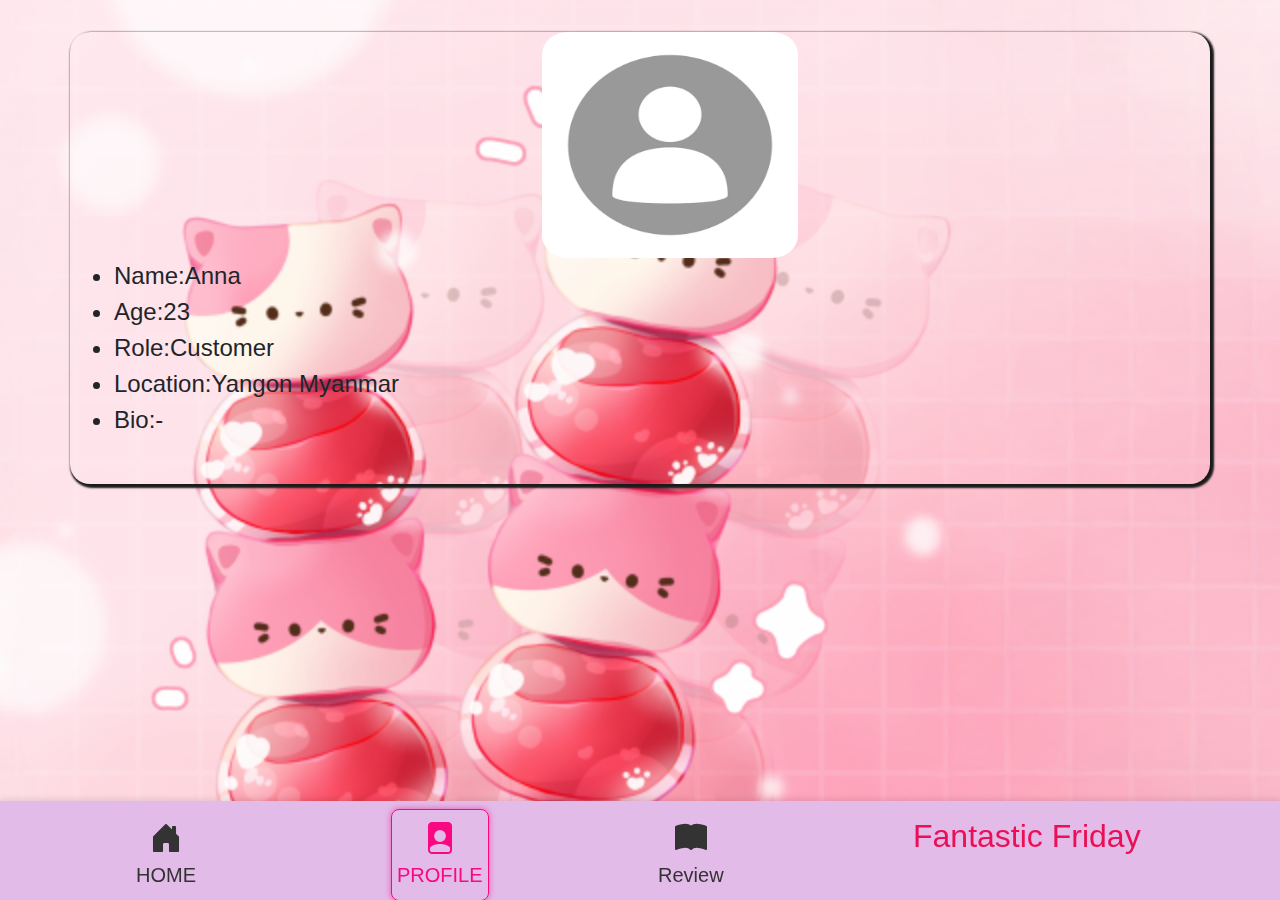
<file: about_profile.html>
<!DOCTYPE html>
<html lang="en">
<head>
    <meta charset="UTF-8">
    <meta name="viewport" content="width=device-width, initial-scale=1.0">
    <title>Profile</title>
        <!-- Bootstraps -->
    <link href="https://cdn.jsdelivr.net/npm/bootstrap@5.3.0/dist/css/bootstrap.min.css" rel="stylesheet">
    <script src="https://cdn.jsdelivr.net/npm/bootstrap@5.3.0/dist/js/bootstrap.bundle.min.js"></script>
    
    <!-- Bootstrap Icons -->
    <link href="https://cdn.jsdelivr.net/npm/bootstrap-icons@1.10.5/font/bootstrap-icons.css" rel="stylesheet">
    <!-- AOS  -->
    <link href="https://unpkg.com/aos@2.3.1/dist/aos.css" rel="stylesheet">
    <script src="https://unpkg.com/aos@2.3.1/dist/aos.js"></script>
    <link rel="stylesheet" href="style.css">
</head>

<body id="body">

    <div class="container justify-content-center w-100 mt-4">
        <div class="row" id="text">
            <div class="col justify-content-center mt-2" id="box">
                <img src="profile.webp" alt="" id="profile" class="justify-content-center">
                <ul>
                    <li class="fs-4">Name:Anna</li>
                    <li class="fs-4">Age:23</li>
                    <li class="fs-4">Role:Customer</li>
                    <li class="fs-4">Location:Yangon Myanmar</li>
                    <li class="fs-4">Bio:-</li>
                </ul>

            </div>


        </div>

    </div>

    <footer>
        <div class="container">
            <div class="row d-flex justify-content-center py-2 px-5">
                    <div class="col-lg-3">
                    
                       <a href="firstpage.html" class="btn"><i class="bi bi-house-door-fill fs-2"></i><h4 class="mt-0 fs-5">HOME</h4></a>
                    </div>

                    <div class="col-lg-3" id="btn">
                        <a href="about_profile.html" class="btn"><i class="bi bi-file-person-fill fs-2"></i><h4 class="mt-0 fs-5">PROFILE</h4></a>

                    </div>
                    <div class="col-lg-3">
                        <a href="review.html" class="btn"><i class="bi bi-book-fill fs-2"></i><h4 class="mt-0 fs-5">Review</h4></a>
                    </div>

                    <div class="col-lg-3">
                        <h3 id="demo" class="fs-2 mt-2"></h3>
                    </div>
                

            </div>

        </div>
    </footer>

    <script>
// friendly message
let day = new Date();
let showday = "";

switch( day.getDay()){

            case 0:
                showday = "Super Sunday";
                break;
            case 1:
                showday ="Awesome Monday"; 
                break;   
            case 2:
                showday ="Happy Tuesday"; 
                break;
            case 3:
                showday ="Joyful Wednesday"; 
                break;
            case 4:
                showday ="Wonderful Thursday";
                break;  
                
            case 5:
                showday ="Fantastic Friday"; 
                break;
            
            case 6:
                showday ="Nice Saturday"
                
                break;

}

document.getElementById("demo").innerHTML = showday;

// taskbar active
  const navBtns = document.querySelectorAll('.btn');

  navBtns.forEach(btn => {
    btn.addEventListener('click', ()=> {
      removeActive();
      btn.classList.add('active');
    });

    function removeActive(){
        navBtns.forEach((btn)=>{
            btn.classList.remove('active');
        })
    }

    if (btn.href === window.location.href) {
      btn.classList.add('active');
    }
    else{
        btn.classList.remove('active');
    }
  });
  
  //background looping
  const bgImageArray = ['bg1.png', 'bg2.jpg', 'bg3.jpg', 'bg4.avif'];
  function bgImageSequence() {
    for (let i = 0; i < bgImageArray.length; i++) {
      setTimeout(() => {
        document.getElementById("body").style.background = "url("+ bgImageArray[i] +") no-repeat bottom right";
        document.getElementById("body").style.backgroundSize = "cover";

        
        if (i === bgImageArray.length - 1) {
          setTimeout(() => {
            bgImageSequence(); 
          }, 1000);
        }
    
      }, 1000 * i);
    }
  }

  bgImageSequence();
    </script>

  
    
</body>

</html>
</file>
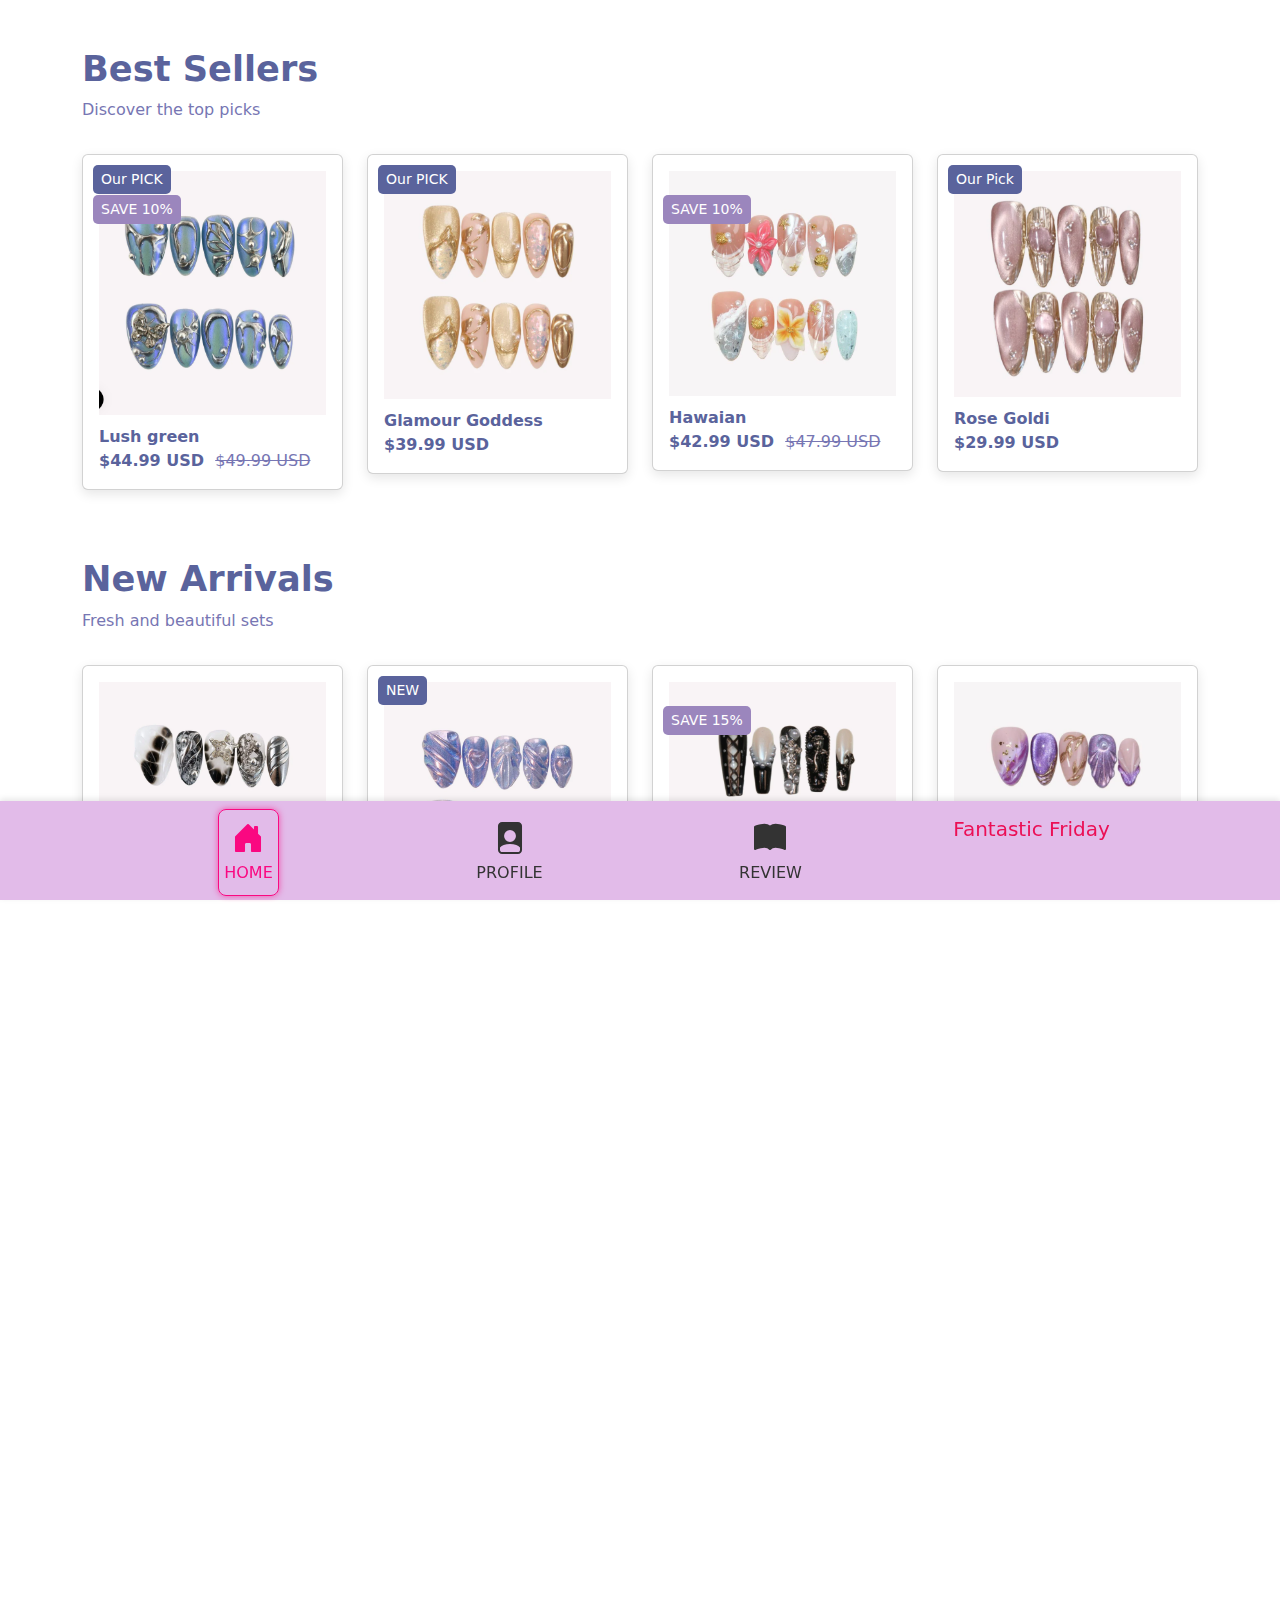
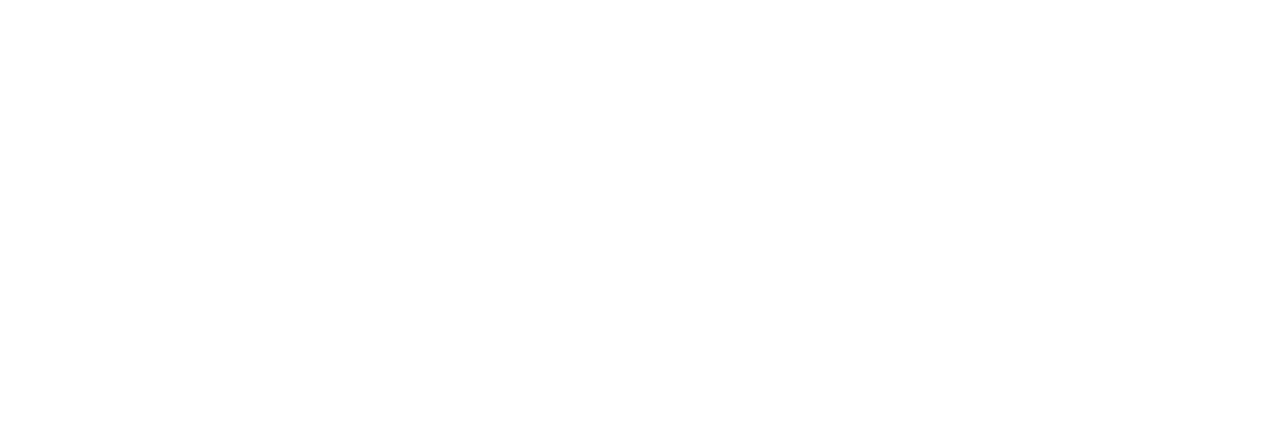
<file: firstpage.html>
<!DOCTYPE html>
<html lang="en">
<head>
  <meta charset="UTF-8">
  <meta name="viewport" content="width=device-width, initial-scale=1.0">
  <link rel="stylesheet" href="style.css">
  <title>Best Sellers</title>
  <link href="https://cdn.jsdelivr.net/npm/bootstrap@5.3.3/dist/css/bootstrap.min.css" rel="stylesheet">
  <link rel="stylesheet" href="https://cdn.jsdelivr.net/npm/bootstrap-icons@1.11.3/font/bootstrap-icons.css"> 
</head>
<body>
 <!-- Section 1 -->
  <div class="container my-5">
    <h2 class="section-title">Best Sellers</h2>
    <p class="section-sub">Discover the top picks</p>
    <div class="row g-4" id="bestSellers"></div>
  </div>

  <!-- Section 2 -->
  <div class="container my-5">
    <h2 class="section-title">New Arrivals</h2>
    <p class="section-sub">Fresh and beautiful sets</p>
    <div class="row g-4" id="newArrivals"></div>
  </div>

  <!-- Section 3 -->
  <div class="container my-5">
    <h2 class="section-title">Trending Now</h2>
    <p class="section-sub">Hot and popular items</p>
    <div class="row g-4" id="trending"></div>
  </div>

  <!-- Section 4 -->
  <div class="container my-5">
    <h2 class="section-title">On Sale</h2>
    <p class="section-sub">Grab them before they’re gone </p>
    <div class="row g-4" id="onSale"></div>
  </div>

<footer>
  <div class="container">
    <div class="row d-flex justify-content-center py-2 px-5">
      <div class="col-3 text-center">
        <a href="firstpage.html" class="btn">
          <i class="bi bi-house-door-fill fs-2"></i>
          <h4 class="mt-0 fs-6">HOME</h4>
        </a>
      </div>

      <div class="col-3 text-center">
        <a href="about_profile.html" class="btn">
          <i class="bi bi-file-person-fill fs-2"></i>
          <h4 class="mt-0 fs-6">PROFILE</h4>
        </a>
      </div>

      <div class="col-3 text-center">
        <a href="review.html" class="btn">
          <i class="bi bi-book-fill fs-2"></i>
          <h4 class="mt-0 fs-6">REVIEW</h4>
        </a>
      </div>

      <div class="col-3 text-center">
        <h3 id="demo" class="fs-5 mt-2"></h3>
      </div>
    </div>
  </div>
</footer>

  <!-- Cart Sidebar -->
  <div id="cartSidebar">
    <div class="cart-header">
      Your Cart 
      <span class="close-btn" onclick="closeCart()">×</span>
    </div>
    <div id="cartItems"></div>
    <div class="cart-total">Total: $0.00</div>
    <button class="btn-checkout" onclick="closeCart()">Checkout</button>
  </div>

  <script>
   const products = {
  bestSellers: [
    {
      name: "Lush green",
      price: 44.99,
      oldPrice: 49.99,
      badge: "Our PICK",
      discount: "SAVE 10%",
      imgDefault: "n14.PNG",
      imgHover: "n13.PNG"
    },
    {
      name: "Glamour Goddess",
      price: 39.99,
      badge: "Our PICK",
      imgDefault: "n4.PNG",
      imgHover: "n3.PNG"
    },
    {
      name: "Hawaian",
      price: 42.99,
      oldPrice: 47.99,
      discount: "SAVE 10%",
      imgDefault: "n6.PNG",
      imgHover: "n5.PNG"
    },
    {
      name: "Rose Goldi",
      price: 29.99,
      badge: "Our Pick",
      imgDefault: "n18.PNG",
      imgHover: "n17.PNG"
    }
  ],

  newArrivals: [
    {
      name: "Ammargedon",
      price: 34.99,
      imgDefault: "n8.PNG",
      imgHover: "n7.PNG"
    },
    {
      name: "XOXZ",
      price: 59.99,
      badge: "NEW",
      imgDefault: "n22.PNG",
      imgHover: "n21.PNG"
    },
    {
      name: "GWBG",
      price: 54.99,
      oldPrice: 64.99,
      discount: "SAVE 15%",
      imgDefault: "n24.PNG",
      imgHover: "n23.PNG"
    },
    {
      name: "MEOW",
      price: 48.99,
      imgDefault: "n2.PNG",
      imgHover: "n1.PNG"
    }
  ],

  trending: [
    {
      name: "Enchanted forest",
      price: 69.99,
      badge: "Our pick",
      imgDefault: "n26.PNG",
      imgHover: "n25.PNG"
    },
    {
      name: "Gnarly",
      price: 74.99,
      oldPrice: 84.99,
      discount: "SAVE 12%",
      imgDefault: "n20.PNG",
      imgHover: "n19.PNG"
    },
    {
      name: "Rose Aura",
      price: 39.99,
      imgDefault: "n10.PNG",
      imgHover: "n9.PNG"
    },
    {
      name: "Luxee",
      price: 65.99,
      badge: "Our pick",
      imgDefault: "n12.PNG",
      imgHover: "n11.PNG"
    }
  ],

  onSale: [
    {
      name: "Manabee",
      price: 29.99,
      oldPrice: 49.99,
      discount: "40% OFF",
      imgDefault: "n28.PNG",
      imgHover: "n27.PNG"
    },
    {
      name: "Dotty dot",
      price: 24.99,
      oldPrice: 34.99,
      discount: "30% OFF",
      imgDefault: "n30.PNG",
      imgHover: "n29.PNG"
    },
    {
      name: "Emerald",
      price: 19.99,
      oldPrice: 29.99,
      discount: "35% OFF",
      imgDefault: "n16.PNG",
      imgHover: "n15.PNG"
    },
    {
      name: "Kissyy",
      price: 22.99,
      oldPrice: 39.99,
      discount: "45% OFF",
      imgDefault: "n32.PNG",
      imgHover: "n31.PNG"
    }
  ]
};



    function renderProducts(sectionId, items) {
      const container = document.getElementById(sectionId);
      items.forEach(product => {
        container.innerHTML += `
          <div class="col-md-3">
            <div class="card p-3">
              ${product.badge ? `<span class="badge-custom">${product.badge}</span>` : ""}
              ${product.discount ? `<span class="discount-badge">${product.discount}</span>` : ""}
              <img src="${product.imgDefault}" class="default">
              <img src="${product.imgHover}" class="hover">
              <div class="cart-icon" onclick="addToCart('${product.name}', ${product.price})">🛒</div>
              <div class="product-title">${product.name}</div>
              <div>
                <span class="price">$${product.price.toFixed(2)} USD</span>
                ${product.oldPrice ? `<span class="old-price">$${product.oldPrice.toFixed(2)} USD</span>` : ""}
              </div>
            </div>
          </div>
        `;
      });
    }

    renderProducts("bestSellers", products.bestSellers);
    renderProducts("newArrivals", products.newArrivals);
    renderProducts("trending", products.trending);
    renderProducts("onSale", products.onSale);

    let cart = [];
    function addToCart(name, price) {
      cart.push({ name, price });
      updateCart();
      document.getElementById('cartSidebar').classList.add('active');
    }
    function updateCart() {
      let cartItems = document.getElementById('cartItems');
      cartItems.innerHTML = '';
      let total = 0;
      cart.forEach(item => {
        total += item.price;
        cartItems.innerHTML += `
          <div class="cart-item">
            <span>${item.name}</span>
            <span>$${item.price.toFixed(2)}</span>
          </div>
        `;
      });
      document.querySelector('.cart-total').innerText = "Total: $" + total.toFixed(2);
    }
    function closeCart() {
      document.getElementById('cartSidebar').classList.remove('active');
    }

    // Friendly Day Message
    let day = new Date();
    let showday = "";
    switch(day.getDay()){
      case 0: showday = "Super Sunday"; break;
      case 1: showday = "Awesome Monday"; break;
      case 2: showday = "Happy Tuesday"; break;
      case 3: showday = "Joyful Wednesday"; break;
      case 4: showday = "Wonderful Thursday"; break;
      case 5: showday = "Fantastic Friday"; break;
      case 6: showday = "Nice Saturday"; break;
    }
    document.getElementById("demo").innerHTML = showday;

    // Taskbar Active Highlight
    const navBtns = document.querySelectorAll("footer .btn");
    const currentPage = window.location.pathname.split("/").pop();

    navBtns.forEach(btn => {
      if (btn.getAttribute("href") === currentPage) {
        btn.classList.add("active");
      } else {
        btn.classList.remove("active");
      }
    });

  </script>
</body>
</html>
</file>
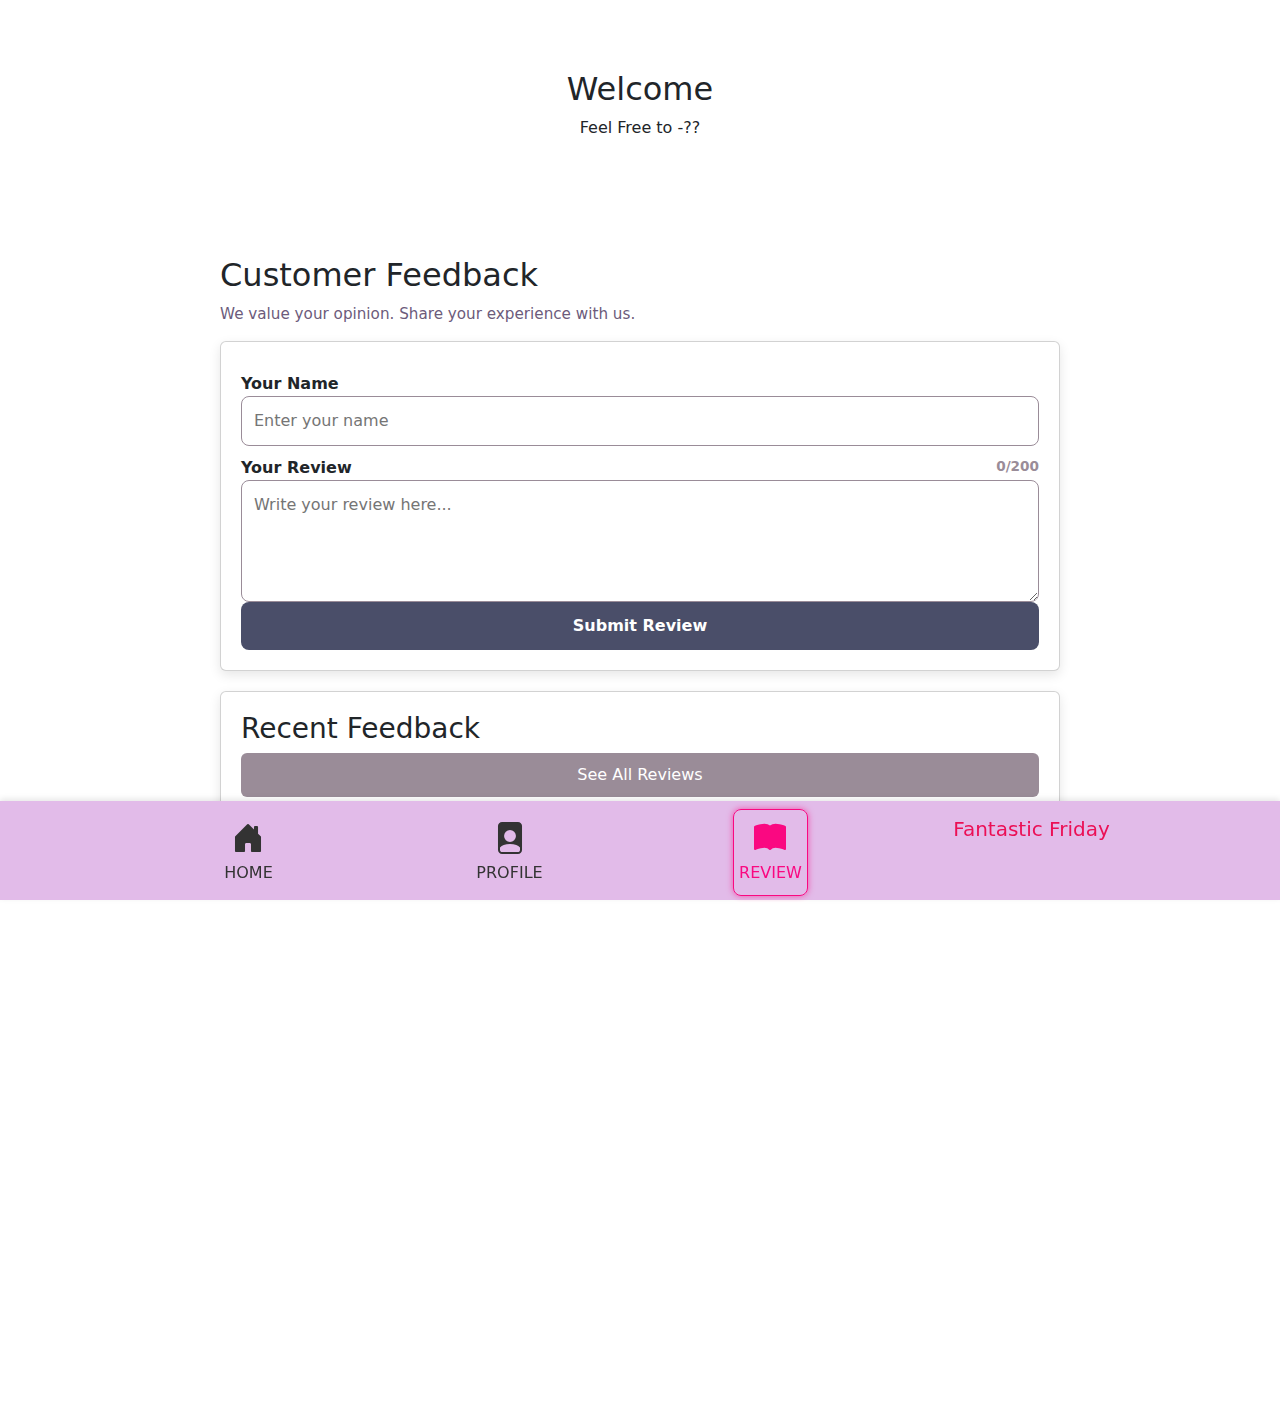
<file: review.html>
<!DOCTYPE html>
<html lang="en">
<head>
  <meta charset="UTF-8">
  <title>Reviews</title>
  <link rel="stylesheet" href="style.css">
  <link href="https://fonts.googleapis.com/css2?family=Inter:wght@400;600;700&display=swap" rel="stylesheet">
  <!-- Bootstrap Icons -->
  <link href="https://cdn.jsdelivr.net/npm/bootstrap-icons@1.11.1/font/bootstrap-icons.css" rel="stylesheet">
  <!-- Bootstrap CSS -->
  <link href="https://cdn.jsdelivr.net/npm/bootstrap@5.3.0/dist/css/bootstrap.min.css" rel="stylesheet">
</head>
<body>
  <section id="overview" class="section hero">
    <h2>Welcome</h2>
    <p>Feel Free to -??</p>
  </section>

  <section id="feedback" class="section feedback-section">
    <h2>Customer Feedback</h2>
    <p class="section-subtitle">We value your opinion. Share your experience with us.</p>

    <!-- Feedback Form -->
    <form id="feedbackForm" class="card">
      <label for="name">Your Name</label>
      <input type="text" id="name" required placeholder="Enter your name">

      <label for="message">Your Review <span id="charCount">0/200</span></label>
      <textarea id="message" rows="4" maxlength="200" required placeholder="Write your review here..."></textarea>

      <button type="submit" class="btn-primary">Submit Review</button>
    </form>

    <!-- Recent Feedback -->
    <div class="feedback-display card">
      <h3>Recent Feedback</h3>
      <ul id="feedbackList"></ul>
      <button id="seeAllBtn" class="btn-secondary">See All Reviews</button>
    </div>

    <!-- Modal for All Feedback -->
    <div id="modal" class="modal">
      <div class="modal-content card">
        <span class="close">&times;</span>
        <h3>All Customer Feedback</h3>
        <ul id="allFeedbackList"></ul>
      </div>
    </div>
  </section>

  <section id="contact" class="section contact-section">
    <h2>Contact Us</h2>
    <p class="section-subtitle">Have questions? Reach out below.</p>
    <form class="contact-form card">
      <input type="text" placeholder="Your Name" required>
      <input type="email" placeholder="Your Email" required>
      <textarea rows="4" placeholder="Your Message" required></textarea>
      <button type="submit" class="btn-primary">Send Message</button>
    </form>
  </section>

  <!--  Taskbar -->
  <footer>
    <div class="container">
      <div class="row d-flex justify-content-center py-2 px-5">
        <div class="col-3 text-center">
          <a href="firstpage.html" class="btn">
            <i class="bi bi-house-door-fill fs-2"></i>
            <h4 class="mt-0 fs-6">HOME</h4>
          </a>
        </div>
        <div class="col-3 text-center">
          <a href="about_profile.html" class="btn">
            <i class="bi bi-file-person-fill fs-2"></i>
            <h4 class="mt-0 fs-6">PROFILE</h4>
          </a>
        </div>
        <div class="col-3 text-center">
          <a href="review.html" class="btn">
            <i class="bi bi-book-fill fs-2"></i>
            <h4 class="mt-0 fs-6">REVIEW</h4>
          </a>
        </div>
        <div class="col-3 text-center">
          <h3 id="demo" class="fs-5 mt-2"></h3>
        </div>
      </div>
    </div>
  </footer>

  <script>
    //  Feedback Storage
    let feedbacks = [];
    let colors = ["#F2E9E4", "#EADBD7", "#D8C3A5", "#E2ECE9", "#E6E6FA"];

    function addFeedback() {
      const name = document.getElementById("name").value.trim();
      const msg = document.getElementById("message").value.trim();
      if (!name || !msg) return;

      feedbacks.push({ who: name, text: msg, when: new Date().toLocaleString() });
      renderLast3();
      document.getElementById("feedbackForm").reset();
      document.getElementById("charCount").textContent = "0/200";
    }

    function renderLast3() {
      let box = document.getElementById("feedbackList");
      box.innerHTML = "";
      let last = feedbacks.slice(-3);
      for (let fb of last) {
        let c = colors[Math.floor(Math.random()*colors.length)];
        box.innerHTML += `<li style="background:${c};padding:5px;margin:5px 0;">${fb.who}: ${fb.text} (${fb.when})</li>`;
      }
    }

    function updateCharCount() {
      const num = document.getElementById("message").value.length;
      document.getElementById("charCount").textContent = num + "/200";
    }

    function showAll() {
      const modal = document.getElementById("modal");
      modal.style.display = "block";
      let lst = document.getElementById("allFeedbackList");
      lst.innerHTML = "";
      for (let fb of feedbacks) {
        let c = colors[Math.floor(Math.random()*colors.length)];
        lst.innerHTML += `<li style="background:${c};padding:5px;margin:5px 0;">${fb.who}: ${fb.text} (${fb.when})</li>`;
      }
    }

    function closeModal() {
      document.getElementById("modal").style.display = "none";
    }

    //  Event Bindings
    document.getElementById("feedbackForm").onsubmit = e => { e.preventDefault(); addFeedback(); };
    document.getElementById("message").oninput = updateCharCount;
    document.getElementById("seeAllBtn").onclick = showAll;
    document.querySelector(".close").onclick = closeModal;
    window.onclick = e => { if (e.target === document.getElementById("modal")) closeModal(); };

    //  Friendly Day Message
    let day = new Date();
    let days = ["Super Sunday","Awesome Monday","Happy Tuesday","Joyful Wednesday","Wonderful Thursday","Fantastic Friday","Nice Saturday"];
    document.getElementById("demo").innerHTML = days[day.getDay()];

    //  Taskbar Active Highlight
    const navBtns = document.querySelectorAll("footer .btn");
    const currentPage = window.location.pathname.split("/").pop();
    navBtns.forEach(btn => {
      if (btn.getAttribute("href") === currentPage) {
        btn.classList.add("active");
      } else {
        btn.classList.remove("active");
      }
    });
  </script>
</body>
</html>
</file>
<file: style.css>
body {
      font-family: 'Poppins', sans-serif;
    }
    .section-title {
      font-size: 2.2rem;
      font-weight: 700;
      margin-bottom: 0.5rem;
      color: #5A639C;
    }
    .section-sub {
      color: #7776B3;
      margin-bottom: 2rem;
    }
    .card {
      border: none;
      border-radius: 16px;
      overflow: hidden;
      position: relative;
      transition: transform 0.3s ease;
      background: #D4BEE4; 
      box-shadow: 0 4px 12px rgba(0,0,0,0.08);
    }
    .card:hover {
      transform: translateY(-5px);
      box-shadow: 0 6px 18px rgba(0,0,0,0.12);
    }
    .card img {
      width: 100%;
      transition: opacity 0.4s ease;
    }
    .card:hover img.default {
      opacity: 0;
    }
    .card img.hover {
      position: absolute;
      top: 0;
      left: 0;
      opacity: 0;
    }
    .card:hover img.hover {
      opacity: 1;
    }
    .badge-custom {
      background: #5A639C;
      color: #fff;
      font-size: 14px;
      border-radius: 5px;
      padding: 4px 8px;
      position: absolute;
      top: 10px;
      left: 10px;
    }
    .discount-badge {
      background: #9B86BD;
      color: #fff;
      font-size: 14px;
      padding: 4px 8px;
      border-radius: 5px;
      position: absolute;
      top: 40px;
      left: 10px;
    }
    .product-title {
      font-size: 1rem;
      font-weight: 600;
      margin-top: 10px;
      color: #5A639C;
    }
    .price {
      font-size: 1rem;
      font-weight: bold;
      color: #5A639C;
    }
    .old-price {
      text-decoration: line-through;
      color: #7776B3;
      margin-left: 6px;
      font-size: 16px;
    }
    .cart-icon {
      position: absolute;
      bottom: 15px;
      right: 15px;
      background: #E2BBE9;
      border-radius: 50%;
      padding: 10px;
      display: none;
      cursor: pointer;
    }
    .card:hover .cart-icon {
      display: block;
    }
    /* Cart totals */
    #cartSidebar {
      position: fixed;
      top: 0;
      right: -400px;
      width: 350px;
      height: 100%;
      background: #D4BEE4;
      box-shadow: -2px 0 10px rgba(0,0,0,0.1);
      transition: right 0.4s ease;
      padding: 20px;
    }
    #cartSidebar.active {
      right: 0;
    }
    .cart-header {
      font-size: 1.25rem;
      font-weight: bold;
      margin-bottom: 20px;
      color: #5A639C;
      display: flex;
      justify-content: space-between;
      align-items: center;
    }
    .close-btn {
      cursor: pointer;
      font-size: 1.5rem;
      color: #7776B3;
      font-weight: bold;
    }
    .cart-item {
      display: flex;
      justify-content: space-between;
      margin-bottom: 10px;
      border-bottom: 1px solid #9B86BD;
      padding-bottom: 5px;
      color: #5A639C;
    }
    .cart-total {
      font-size: 1.2rem;
      font-weight: bold;
      margin-top: 20px;
      text-align: right;
      color: #5A639C;
    }
    .btn-checkout {
      width: 100%;
      background: #7776B3;
      color: white;
      border: none;
      padding: 12px;
      border-radius: 8px;
      margin-top: 20px;
      font-weight: 600;
    }

    /* index yt */
    .bg{
      background-color: black;
    }
    .navbar {
      background-color: #202020;
    }
    .navbar-brand {
      font-weight: bold;
      color: white !important;
      display: flex;
      align-items: center;
    }
    .navbar-brand img {
      height: 30px;
      margin-right: 8px;
    }
    .search-bar {
      width: 500px;
    }
    .search-bar input {
      background-color: #121212;
      border: 1px solid #303030;
      color: white;
    }
    .user-icon {
      width: 35px;
      height: 35px;
      border-radius: 50%;
      object-fit: cover;
    }
    .cards {
      background-color: transparent;
      border: none;
    }
    .cards img {
      border-radius: 10px;
    }
    .cards-title {
      color: white;
      font-size: 20px;
      font-weight: 400;
      margin-top: 8px;
    }
    /* review */
  h1, h2, h3 {
    color: #4A4E69;
    margin-top: 0;
  }
  
  p.section-subtitle {
    color: #6C5B7B;
    font-size: 0.95rem;
    margin-bottom: 15px;
  }
  
  .header {
    background: #4A4E69;
    color: white;
    padding: 15px 40px;
    display: flex;
    justify-content: center;
    align-items: center;
    box-shadow: 0 2px 6px rgba(0,0,0,0.2);
    position: sticky;
    top: 0;
    z-index: 100;
  }
  
  .logo {
    font-weight: 700;
    font-size: 1.4rem;
  }

  .section {
    margin: 40px auto;
    padding: 30px;
    max-width: 900px;
    border-radius: 16px;
  }
  
  .hero {
    text-align: center;
  }

  .card {
    background: #fff;
    padding: 20px;
    border-radius: 14px;
    box-shadow: 0 4px 12px rgba(0,0,0,0.1);
    margin-bottom: 20px;
    transition: transform 0.2s ease, box-shadow 0.2s ease;
  }
  
  .card:hover {
    transform: translateY(-3px);
    box-shadow: 0 6px 16px rgba(0,0,0,0.15);
  }

  label {
    font-weight: 600;
    margin-top: 10px;
    display: block;
  }
  
  input, textarea {
    width: 100%;
    padding: 12px;
    margin: 8px 0 15px;
    border: 1px solid #9A8C98;
    border-radius: 8px;
    font-size: 0.95rem;
    box-sizing: border-box;
  }
  
  textarea {
    resize: vertical;
  }
  
  #charCount {
    font-size: 0.85rem;
    color: #9A8C98;
    float: right;
  }

  .btn-primary {
    background: #4A4E69;
    color: white;
    border: none;
    padding: 12px 18px;
    border-radius: 8px;
    cursor: pointer;
    font-weight: 600;
    transition: 0.3s;
    width: 100%;
  }
  
  .btn-primary:hover {
    background: #6C5B7B;
  }
  
  .btn-secondary {
    background: #9A8C98;
    color: white;
    border: none;
    padding: 10px 16px;
    border-radius: 6px;
    cursor: pointer;
    transition: 0.3s;
  }
  
  .btn-secondary:hover {
    background: #4A4E69;
  }

  #feedbackList, #allFeedbackList {
    list-style: none;
    padding: 0;
    margin: 0;
  }
  
  #feedbackList li, #allFeedbackList li {
    border-radius: 10px;
    padding: 12px;
    margin-bottom: 10px;
    animation: fadeIn 0.5s ease;
  }

  .modal {
    display: none;
    position: fixed;
    top: 0; left: 0;
    width: 100%; height: 100%;
    background: rgba(0,0,0,0.6);
    animation: fadeIn 0.3s ease;
  }
  
  .modal-content {
    background: #fff;
    margin: 8% auto;
    padding: 20px;
    width: 80%;
    max-width: 600px;
    border-radius: 16px;
    box-shadow: 0 6px 18px rgba(0,0,0,0.3);
    animation: slideUp 0.4s ease;
    position: relative;
  }
  
  .close {
    position: absolute;
    right: 15px;
    top: 15px;
    font-size: 22px;
    cursor: pointer;
    color: #4A4E69;
    font-weight: bold;
  }

  @keyframes fadeIn {
    from { opacity: 0; }
    to { opacity: 1; }
  }
  
  @keyframes slideUp {
    from { transform: translateY(40px); opacity: 0; }
    to { transform: translateY(0); opacity: 1; }
  }
  /* profile */
   
    img{
      width: 100%;
      height: 15;
    }
    html, body {
      height: 100%;
     margin: 0;
     overflow-y: auto;
    }
/* ... keep your old review + profile styles ... */

/* Taskbar styles */
footer {
  height: 11vh;
  width: 100%;
  position: fixed;
  bottom: 0;
  left: 0;
  background-color: #E2BBE9;
  z-index: 1000;
  box-shadow: 0 -2px 6px rgba(0,0,0,0.1);
}

footer .btn {
  text-decoration: none;
  color: #333;
  display: inline-block;
  padding: 5px;
  transition: all 0.3s ease;
}

footer .btn.active {
  color: rgb(250, 8, 129);
  box-shadow: 0 0 6px rgba(250, 8, 129, 0.6);
  border-radius: 8px;
}

#demo {
  color: #eb0f55;
}

    #profile,#list{
        width: 20vw;
        height: 50%;
        margin-left: 460px;
    }

    #profile{
      border-radius: 10%;
    }

    #box{
        border-radius: 20px;
        
        box-shadow: 2px 2px 2px 2px rgb(27, 27, 27);
        animation: borderColorCycle 2s infinite;
    }

    @keyframes borderColorCycle {
  0% {
     border: 9px solid #f09eea;
  }
  50% {
   border:9px solid #fe0bad; 
  }
  100% {
    border:9px solid rgb(245, 6, 102);
  }
}
</file>
